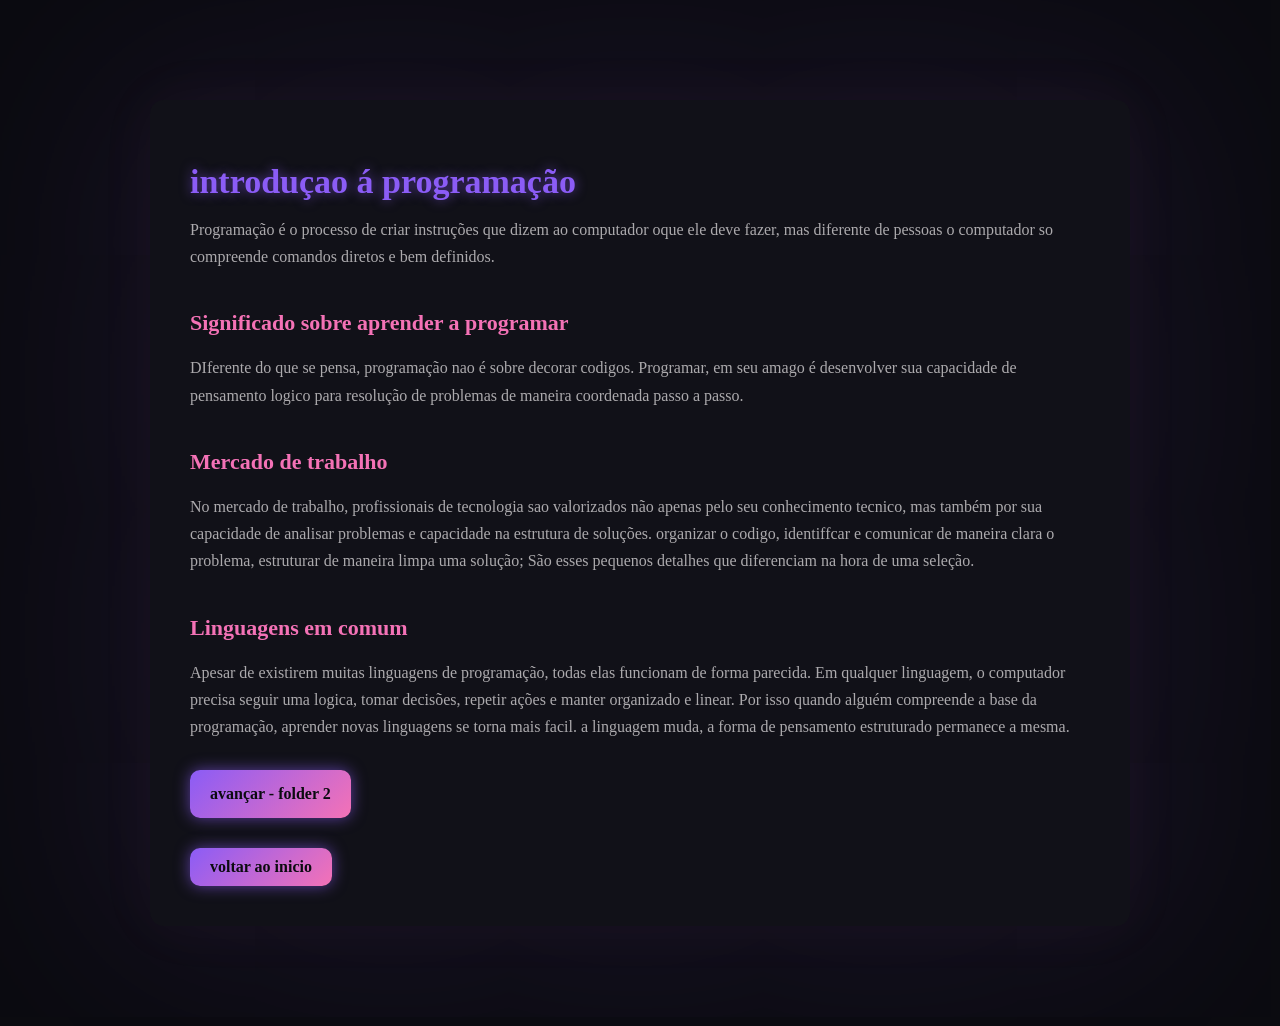
<file: folder1.html>
<!DOCTYPE html>
<html lang="en">
<head>
    <meta charset="UTF-8">
    <meta name="viewport" content="width=device-width, initial-scale=1.0">
    <title>1 - Introdução a programação</title>
    <link rel="stylesheet" href="./css/style.css">

</head>



<body>

    <div class="folder">
        <h1>introduçao á programação</h1>

        <p>
            Programação é o processo de criar instruções que dizem ao computador oque ele deve fazer, mas
            diferente de pessoas o computador so compreende comandos diretos e bem definidos.
            
        </p>

        <h2>Significado sobre aprender a programar</h2>

        <p>DIferente do que se pensa, programação nao é sobre decorar codigos. Programar,
            em seu amago é desenvolver sua capacidade de pensamento logico para resolução
            de problemas de maneira coordenada passo a passo.

        </p>
        
        <h2>Mercado de trabalho</h2>

        <p>No mercado de trabalho, profissionais de tecnologia sao valorizados não apenas
            pelo seu conhecimento tecnico, mas também por sua capacidade de analisar problemas
            e capacidade na estrutura de soluções. organizar o codigo, identiffcar e comunicar
            de maneira clara o problema, estruturar de maneira limpa uma solução; São esses 
            pequenos detalhes que diferenciam na hora de uma seleção.
        </p>


        <h2>Linguagens em comum</h2>

        <p>Apesar de existirem muitas linguagens de programação, todas elas funcionam de forma 
            parecida.
            Em qualquer linguagem, o computador precisa seguir uma logica, tomar decisões,
            repetir ações e manter organizado e linear.
            Por isso quando alguém compreende a base da programação, aprender novas linguagens se torna mais facil.
            a linguagem muda, a forma de pensamento estruturado permanece a mesma.
        </p>

        <p> <a href="folder2.html">  avançar - folder 2 </a></p>
    
   

        <a href="./index.html"> voltar ao inicio</a>
        

      
    </div>
    
</body>
</html>
</file>
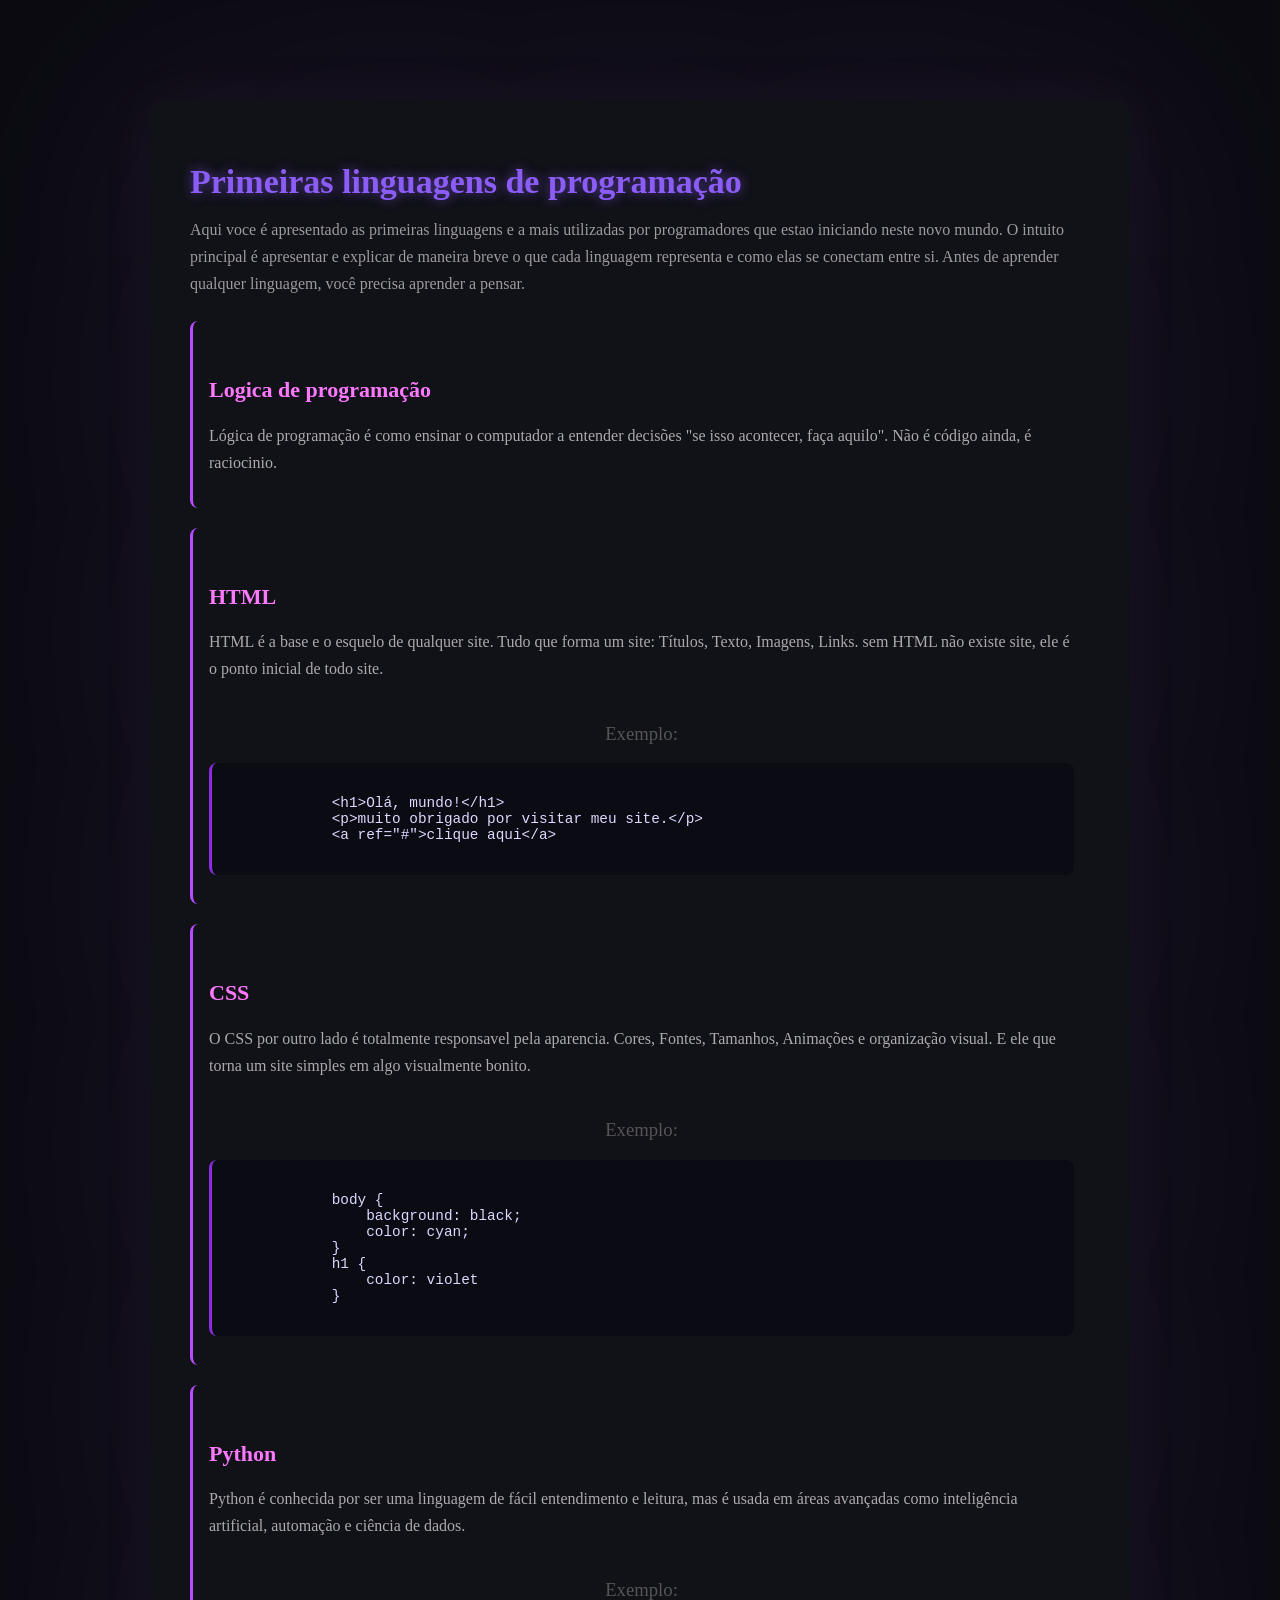
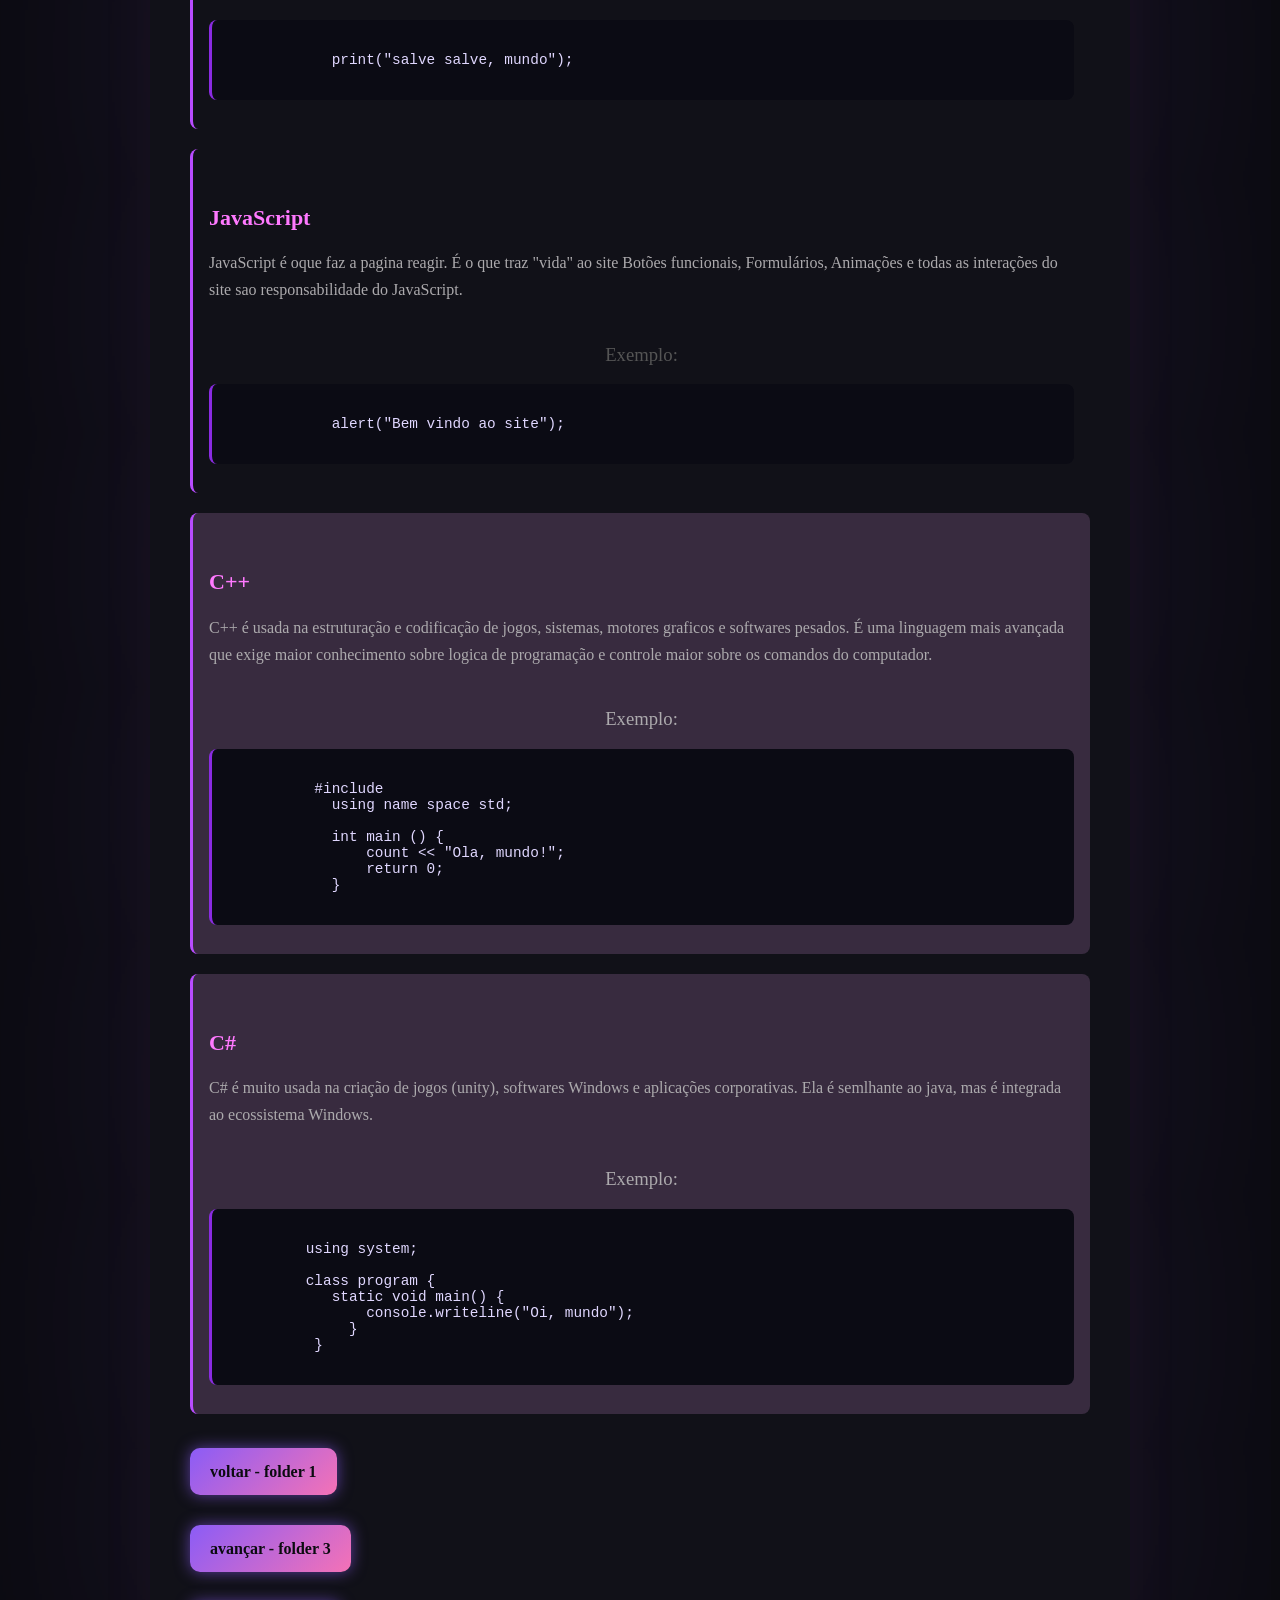
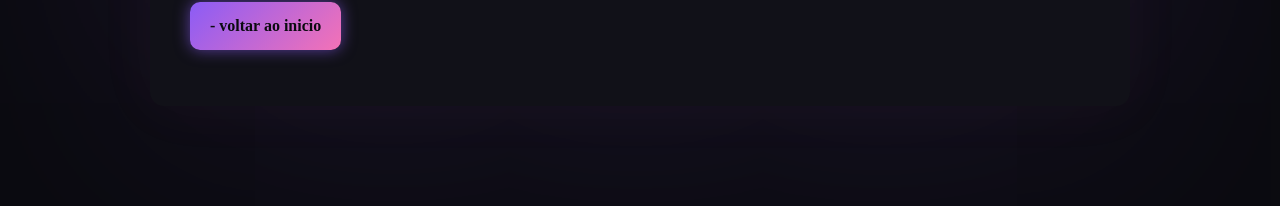
<file: folder2.html>
<!DOCTYPE html>
<html lang="en">
<head>
    <meta charset="UTF-8">
    <meta name="viewport" content="width=device-width, initial-scale=1.0">
    <title>1 - Introdução a programação</title>
    <link rel="stylesheet" href="./css/style.css">

</head>
<body>

      <div class="folder">
       <h1>Primeiras linguagens de programação</h1>

       <p class="intro">
        Aqui voce é apresentado as primeiras linguagens e a mais utilizadas 
        por programadores que estao iniciando neste novo mundo.
        O intuito principal é apresentar e explicar de maneira breve o que
        cada linguagem representa e como elas se conectam entre si.
        Antes de aprender qualquer linguagem, você precisa aprender a pensar.
       
    
       </p>

       <section class="linguagem">
        <h2> Logica de programação</h2>
        <p> Lógica de programação é como ensinar o computador
        a entender decisões "se isso acontecer, faça aquilo". Não é
        código ainda, é raciocinio.</p>
       </section>

       <section class="linguagem">
        <h2>HTML</h2>
        <p>HTML é a base e o esquelo de qualquer site. Tudo que forma
            um site: Títulos, Texto, Imagens, Links.
            sem HTML não existe site, ele é o ponto inicial de todo site.
        </p>

        <h3>Exemplo:</h3>
        <pre><code>
            &lt;h1&gt;Olá, mundo!&lt;/h1&gt;
            &lt;p&gt;muito obrigado por visitar meu site.&lt;/p&gt;
            &lt;a ref="#">clique aqui&lt;/a&gt;
        </code></pre>
       </section>

       <section class="linguagem">
        <h2>CSS</h2>
        <p>O CSS por outro lado é totalmente responsavel pela aparencia. Cores,
             Fontes, Tamanhos, Animações e organização visual. E ele que torna um site simples
             em algo visualmente bonito.
        </p>
        <h3>Exemplo:</h3>
        <pre><code>
            body {
                background: black;
                color: cyan;
            }
            h1 {
                color: violet
            }
        </code></pre>
       </section>

        <section class="linguagem">
        <h2>Python</h2>
        <p>Python é conhecida por ser uma linguagem
            de fácil entendimento e leitura, mas é usada em áreas
            avançadas como inteligência artificial,
            automação e ciência de dados.
        </p>

        <h3>Exemplo:</h3>
        <pre><code>
            print("salve salve, mundo");
        </code></pre>
       </section>


       <section class="linguagem">
        <h2>JavaScript</h2>
        <p>JavaScript é oque faz a pagina reagir. É o que traz "vida" ao site
            Botões funcionais, Formulários, Animações e 
            todas as interações do site sao responsabilidade do JavaScript. 
        </p>

        <h3>Exemplo:</h3>
        <pre><code>
            alert("Bem vindo ao site");
        </code></pre>
       </section>

       <section class="linguagem avancada">
        <h2>C++</h2>
        <p>C++ é usada na estruturação e codificação de jogos, sistemas, 
            motores graficos e softwares pesados. É uma linguagem mais avançada
            que exige maior conhecimento sobre logica de programação e 
            controle maior sobre os comandos do computador.
        </p>

        <h3>Exemplo:</h3>
        <pre><code>
          #include <ionstream>
            using name space std;

            int main () {
                count << "Ola, mundo!";
                return 0;
            }
        </code></pre>
       </section>

       <section class="linguagem avancada">
        <h2>C#</h2>
        <p>C# é muito usada na criação de jogos (unity),
            softwares Windows e aplicações corporativas.
            Ela é semlhante ao java, mas é integrada ao ecossistema Windows.
        </p>

        <h3>Exemplo:</h3>
        <pre><code>
         using system;
         
         class program {
            static void main() {
                console.writeline("Oi, mundo");
              }
          }
        </code></pre>
       </section>



       
        <p> <a href="folder1.html">  voltar - folder 1 </a></p>
        
        
        <p> <a href="folder3.html"> avançar - folder 3 </a>

        <p><a href="./index.html"> - voltar ao inicio</a></p>
    </div>
    
</body>
</html>
</file>
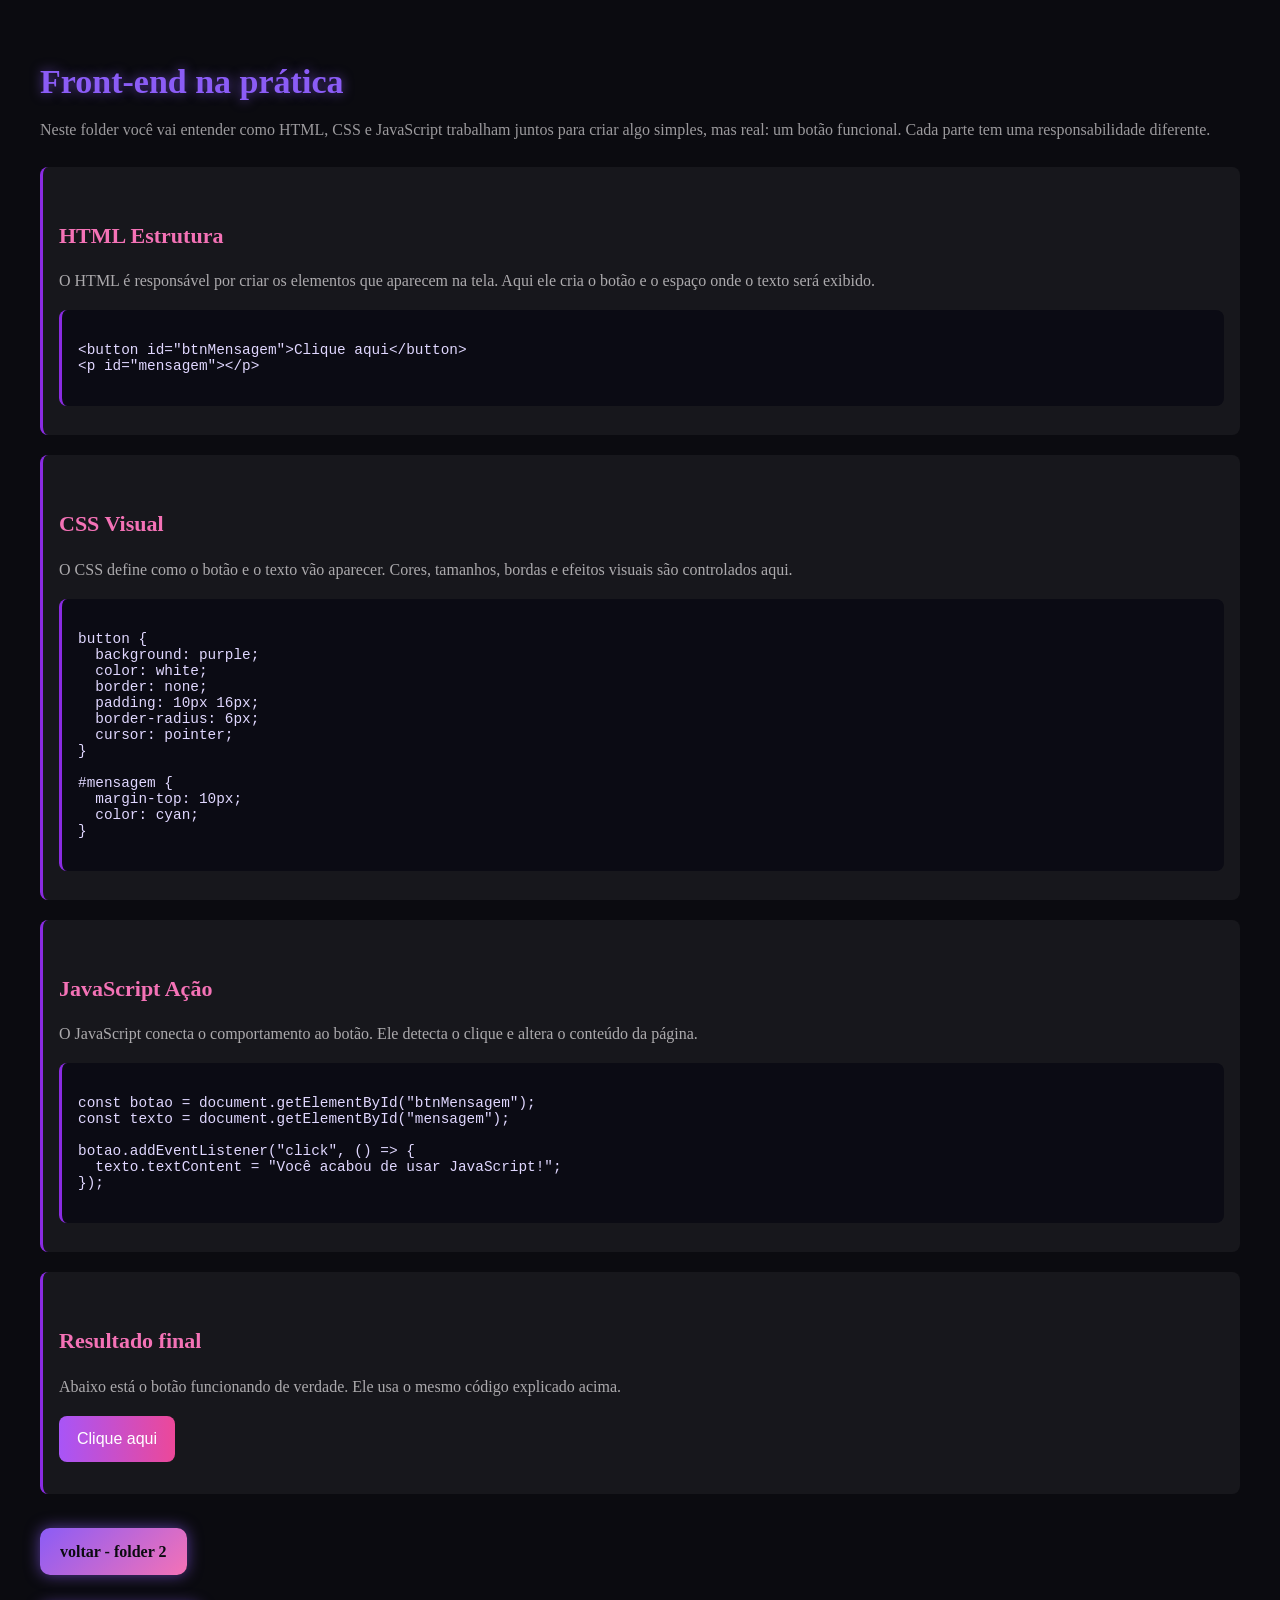
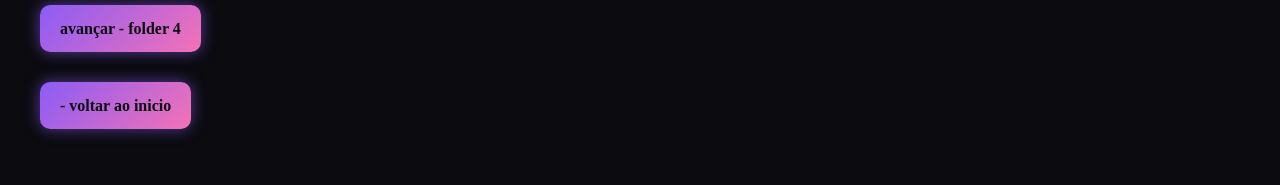
<file: folder3.html>
<!DOCTYPE html>
<html lang="pt-BR">
<head>
  <meta charset="UTF-8">
   <meta name="viewport" content="width=device-width, initial-scale=1.0">
  <title>Folder 3 - Front-end na Prática</title>
  <link rel="stylesheet" href="./css/style.css">
</head>
<body>

  <h1>Front-end na prática</h1>

  <p class="intro">
    Neste folder você vai entender como HTML, CSS e JavaScript trabalham juntos
    para criar algo simples, mas real: um botão funcional.
    Cada parte tem uma responsabilidade diferente.
  </p>

  <!-- HTML -->
  <section class="bloco">
    <h2>HTML Estrutura</h2>
    <p>
      O HTML é responsável por criar os elementos que aparecem na tela.
      Aqui ele cria o botão e o espaço onde o texto será exibido.
    </p>

    <pre><code>
&lt;button id="btnMensagem"&gt;Clique aqui&lt;/button&gt;
&lt;p id="mensagem"&gt;&lt;/p&gt;
    </code></pre>
  </section>

  <!-- CSS -->
  <section class="bloco">
    <h2>CSS Visual</h2>
    <p>
      O CSS define como o botão e o texto vão aparecer.
      Cores, tamanhos, bordas e efeitos visuais são controlados aqui.
    </p>

    <pre><code>
button {
  background: purple;
  color: white;
  border: none;
  padding: 10px 16px;
  border-radius: 6px;
  cursor: pointer;
}

#mensagem {
  margin-top: 10px;
  color: cyan;
}
    </code></pre>
  </section>

  <!-- JavaScript -->
  <section class="bloco">
    <h2>JavaScript Ação</h2>
    <p>
      O JavaScript conecta o comportamento ao botão.
      Ele detecta o clique e altera o conteúdo da página.
    </p>

    <pre><code>
const botao = document.getElementById("btnMensagem");
const texto = document.getElementById("mensagem");

botao.addEventListener("click", () => {
  texto.textContent = "Você acabou de usar JavaScript!";
});
    </code></pre>
  </section>

  <!-- Resultado -->
  <section class="exemplo">
    <h2>Resultado final</h2>
    <p>
      Abaixo está o botão funcionando de verdade.
      Ele usa o mesmo código explicado acima.
    </p>

    <button id="btnMensagem">Clique aqui</button>
    <p id="mensagem"></p>
  </section>

  <script>
    const botao = document.getElementById("btnMensagem");
    const texto = document.getElementById("mensagem");

    botao.addEventListener("click", () => {
      texto.textContent = "Você acabou de usar JavaScript!";
    });
  </script>

</body>
</html>
<p> <a href="folder2.html">  voltar - folder 2 </a></p>
        
        
        <p> <a href="folder4.html "> avançar - folder 4 </a>

        <p><a href="./index.html"> - voltar ao inicio</a></p>
</body>
</html>
</file>
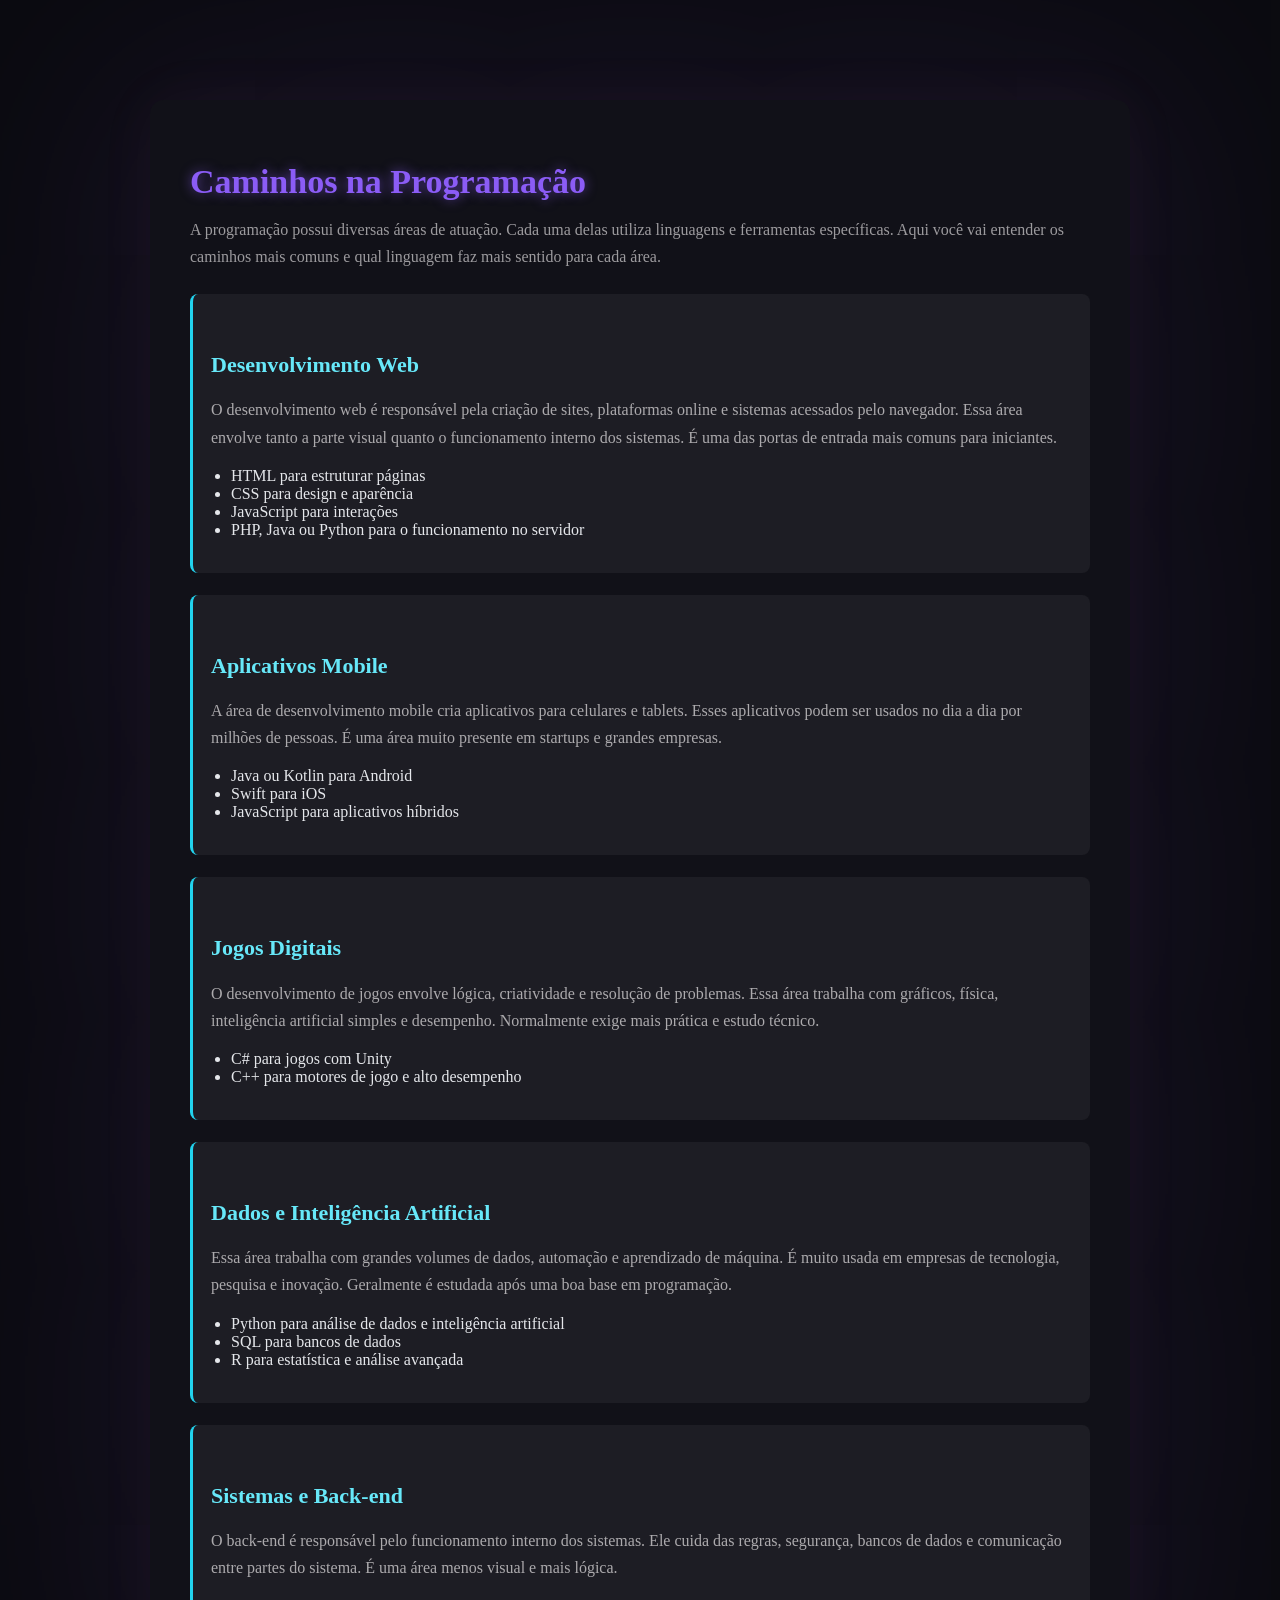
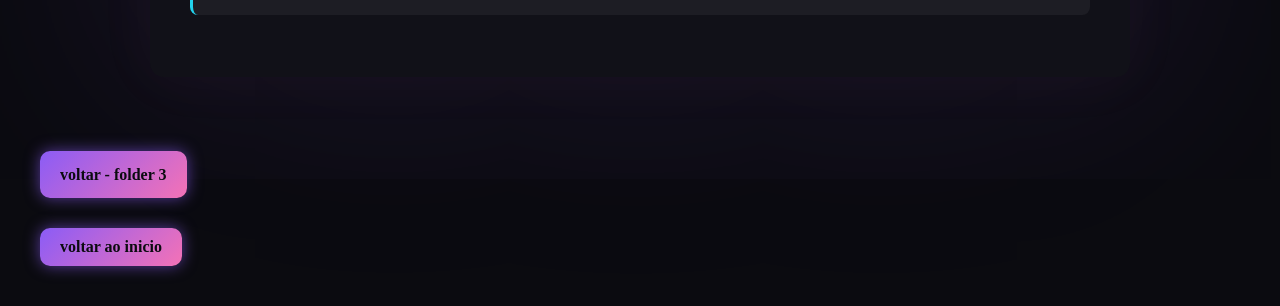
<file: folder4.html>
<!DOCTYPE html>
<html lang="en">
<head>
    <meta charset="UTF-8">
    <meta name="viewport" content="width=device-width, initial-scale=1.0">
    <title>1 - Introdução a programação</title>
    <link rel="stylesheet" href="./css/style.css">


</head>
<body>

    <div class="folder">
<body>

  <h1>Caminhos na Programação</h1>

  <p class="intro">
    A programação possui diversas áreas de atuação.
    Cada uma delas utiliza linguagens e ferramentas específicas.
    Aqui você vai entender os caminhos mais comuns e qual linguagem faz mais sentido para cada área.
  </p>

  <section class="area">
    <h2>Desenvolvimento Web</h2>
    <p>
      O desenvolvimento web é responsável pela criação de sites, plataformas online e sistemas acessados pelo navegador.
      Essa área envolve tanto a parte visual quanto o funcionamento interno dos sistemas.
      É uma das portas de entrada mais comuns para iniciantes.
    </p>
    <ul>
      <li>HTML para estruturar páginas</li>
      <li>CSS para design e aparência</li>
      <li>JavaScript para interações</li>
      <li>PHP, Java ou Python para o funcionamento no servidor</li>
    </ul>
  </section>

  <section class="area">
    <h2>Aplicativos Mobile</h2>
    <p>
      A área de desenvolvimento mobile cria aplicativos para celulares e tablets.
      Esses aplicativos podem ser usados no dia a dia por milhões de pessoas.
      É uma área muito presente em startups e grandes empresas.
    </p>
    <ul>
      <li>Java ou Kotlin para Android</li>
      <li>Swift para iOS</li>
      <li>JavaScript para aplicativos híbridos</li>
    </ul>
  </section>

  <section class="area">
    <h2>Jogos Digitais</h2>
    <p>
      O desenvolvimento de jogos envolve lógica, criatividade e resolução de problemas.
      Essa área trabalha com gráficos, física, inteligência artificial simples e desempenho.
      Normalmente exige mais prática e estudo técnico.
    </p>
    <ul>
      <li>C# para jogos com Unity</li>
      <li>C++ para motores de jogo e alto desempenho</li>
    </ul>
  </section>

  <section class="area">
    <h2>Dados e Inteligência Artificial</h2>
    <p>
      Essa área trabalha com grandes volumes de dados, automação e aprendizado de máquina.
      É muito usada em empresas de tecnologia, pesquisa e inovação.
      Geralmente é estudada após uma boa base em programação.
    </p>
    <ul>
      <li>Python para análise de dados e inteligência artificial</li>
      <li>SQL para bancos de dados</li>
      <li>R para estatística e análise avançada</li>
    </ul>
  </section>

  <section class="area">
    <h2>Sistemas e Back-end</h2>
    <p>
      O back-end é responsável pelo funcionamento interno dos sistemas.
      Ele cuida das regras, segurança, bancos de dados e comunicação entre partes do sistema.
      É uma área menos visual e mais lógica.
    </p>

  </section>
    </div>
    
        <p> <a href="folder3.html">  voltar - folder 3 </a></p>
    
   

        <a href="./index.html"> voltar ao inicio</a>
        
</body>
</html>
</file>
<file: css/style.css>
:root {
  --bg: #0b0b10;
  --card: #111118;

  --primary: #8b5cf6;
  --accent: #f472b6;
  --glow: #a78bfa;

  --text: #e5e7eb;
  --muted: #acaaad;
}

body {
  margin: 0;
  font-family: "segoe UI", 'Times New Roman', Times, serif;
  background-color: var(--bg);
  color: var(--text);
  padding: 40px;
}

p {
  line-height: 1.7;
  margin-top: 15px;
  color: var(--muted);

} 

.folder {
  max-width: 900px;
  margin: 60px auto;
  background: var(--card);
  padding: 40px;
  border-radius: 14px;
  box-shadow:
   0 0 300px rgba(139, 92, 246, 0.15),
   0 0 60px rgba(244, 114, 182,0.05);
}

h1 {
  margin-bottom: 10px;
  font-size: 34px;
  color: var(--primary);
  text-shadow: 0 0 12px rgba(139, 92, 246, 0.6);
}

h2 {
  margin-top: 40px;
  font-size: 22px;
  color: var(--accent);

}

h3 {
  text-align: center;
  margin-top: 40px;
  font-weight: normal;
  color: #555;
}

.cards {
  display: grid;
  grid-template-columns: repeat(auto-fit, minmax(220px, 1fr));
  gap: 24px;
  margin-top: 25px;
}

.card {
  background-color: #0f0f17;
  padding: 22px;
  border-radius: 12px;
  border: 1px solid rgba(139, 92, 246, 0.3);
  transition: all 0.25s ease;
}

.card:hover {
  border-color: var(--accent);
  box-shadow: 
    0 0 20px rgba(244, 114, 182, 0.3);
  transform: translateY(-4px);
}

a {
  display: inline-block;
  margin-top: 14px;
  padding: 10px 20px;
  border-radius: 10px;
  text-decoration: none;
  font-weight: 600;
  color: #0b0b10;
  background: linear-gradient(
    135deg,
    var(--primary),
    var(--accent)
  );
  box-shadow: 
    0 0 15px rgba(139, 92, 246, 0.6);
  transition: all 0.25s ease;
}

a:hover {
  box-shadow: 
    0 0 25px rgba(244, 114, 182, 0.9);
  transform: scale(1.05);
}

hr {
  margin: 30px 0;
}

img {
  display: block;
  margin: 20px auto;
  max-width: 180px;
}

section.linguagem {
  background: rgba (255,255,255,0,0.5);
  border-left: 3px solid #b84cff;
  padding: 16px;
  margin: 20px 0px;
  border-radius: 8px;
}

section.linguagem h2 {
  color: #ff79ff;

}

.avancada {
  border-left: 3px solid #a97070;
  background: rgba(97, 71, 102, 0.5);

}
.avancada p {
  color: #acaaad;
  
}
 

.avancada h2 {
  color: #f45fff;
}
 
.avancada h3 {
  color: #acaaad;
}
 
.intro {
  opacity: 0.9;
  margin-bottom: 24px;
}

pre {
  background: #0b0b14;
  border-left: 3px solid #8a2be2;
  padding: 16px;
  border-radius: 8px;
  overflow-x: auto;

}

code {
  color: #e0d7ff;
  font-family: monospace;
  font-size: 0.9rem;
} 

.bloco, .exemplo {
  background: rgba(255,255,255,0.05);
  border-left: 3px solid #8a2be2;
  padding: 16px;
  margin: 20px 0;
  border-radius: 8px;
}

button {
  background: linear-gradient(90deg, #a855f7, #ec4899);
  border: none;
  padding: 10px 18px;
  color: white;
  border-radius: 6px;
  cursor: pointer;
}

button:hover {
  opacity: 0.85;
}

#mensagem {
  margin-top: 12px;
  color: #67e8f9;
}

.area {
  background: rgba(255,255,255,0.05);
  border-left: 3px solid #22d3ee;
  padding: 18px;
  margin: 22px 0;
  border-radius: 8px;
}

.area h2 {
  color: #67e8f9;
}

.area ul {
  margin-top: 10px;
  padding-left: 20px;
}

.footer {
  margin-top: 60px;
  padding-top: 20px;
  text-align: center;
  color: #bdbdbd;
  font-size: 14px;
}

.footer a {
  color: #423842;
  text-decoration: none;
  font-weight: bold;
}

.footer a:hover {
  text-decoration: underline;
}

.footer hr {
  margin-bottom: 20px;
  border: none;
  height: 1px;
  background: linear-gradient(to right, #7f00ff, #ff79ff);
}

.footer .copyright {
  margin-top: 10px;
  font-size: 12px;
  opacity: 0.7;
}

.container {
  max-width: 1200px;
  width: 100%;
  padding: 16px;
}

.folders {
  display: flex;
  flex-wrap: wrap;
  gap: 16px;
}

.folder {
  flex: 1 1 250px;
}

@media (max-width: 768px) {
  body {
    font-size: 16px;
  }

  .folders {
    flex-direction: column;
  }

  h1 {
    font-size: 1.6rem;
  }
}

button {
  padding: 14px 18px;
  font-size: 1rem;
  border-radius: 8px;
}
</file>
